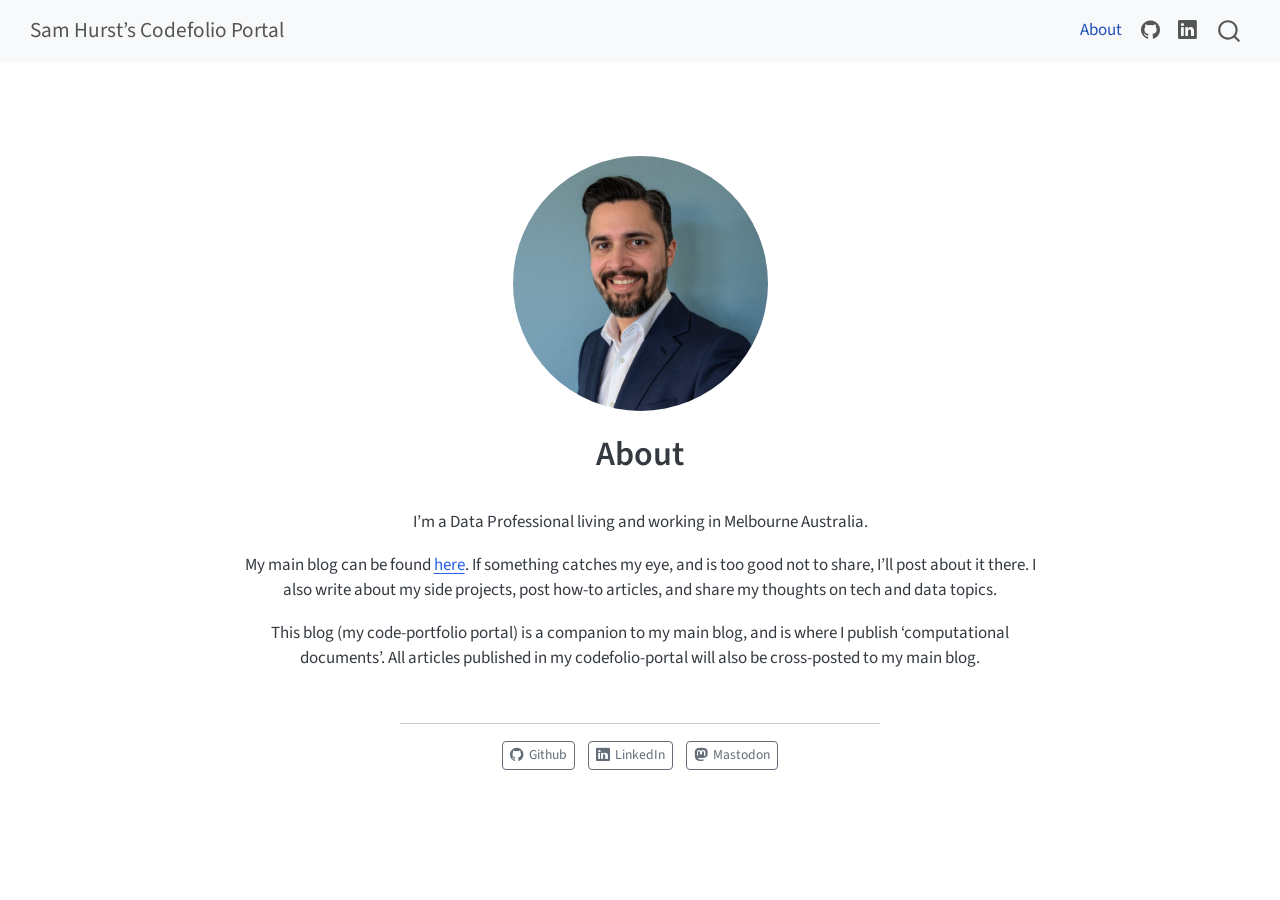
<file: docs/about.html>
<!DOCTYPE html>
<html xmlns="http://www.w3.org/1999/xhtml" lang="en" xml:lang="en"><head>

<meta charset="utf-8">
<meta name="generator" content="quarto-1.9.10">

<meta name="viewport" content="width=device-width, initial-scale=1.0, user-scalable=yes">


<title>About – Sam Hurst’s Codefolio Portal</title>
<style>
code{white-space: pre-wrap;}
span.smallcaps{font-variant: small-caps;}
div.columns{display: flex; gap: min(4vw, 1.5em);}
div.column{flex: auto; overflow-x: auto;}
div.hanging-indent{margin-left: 1.5em; text-indent: -1.5em;}
ul.task-list{list-style: none;}
ul.task-list li input[type="checkbox"] {
  width: 0.8em;
  margin: 0 0.8em 0.2em -1em; /* quarto-specific, see https://github.com/quarto-dev/quarto-cli/issues/4556 */ 
  vertical-align: middle;
}
</style>


<script src="site_libs/quarto-nav/quarto-nav.js"></script>
<script src="site_libs/quarto-nav/headroom.min.js"></script>
<script src="site_libs/clipboard/clipboard.min.js"></script>
<script src="site_libs/quarto-search/autocomplete.umd.js"></script>
<script src="site_libs/quarto-search/fuse.min.js"></script>
<script src="site_libs/quarto-search/quarto-search.js"></script>
<meta name="quarto:offset" content="./">
<script src="site_libs/quarto-html/quarto.js" type="module"></script>
<script src="site_libs/quarto-html/tabsets/tabsets.js" type="module"></script>
<script src="site_libs/quarto-html/axe/axe-check.js" type="module"></script>
<script src="site_libs/quarto-html/popper.min.js"></script>
<script src="site_libs/quarto-html/tippy.umd.min.js"></script>
<link href="site_libs/quarto-html/tippy.css" rel="stylesheet">
<link href="site_libs/quarto-html/quarto-syntax-highlighting-fbc9fa5c4eb84233a847a9c3a07af88a.css" rel="stylesheet" id="quarto-text-highlighting-styles">
<script src="site_libs/bootstrap/bootstrap.min.js"></script>
<link href="site_libs/bootstrap/bootstrap-icons.css" rel="stylesheet">
<link href="site_libs/bootstrap/bootstrap-9d8e8ae9e8b570547214f109968dc5bf.min.css" rel="stylesheet" append-hash="true" id="quarto-bootstrap" data-mode="light">
<script id="quarto-search-options" type="application/json">{
  "location": "navbar",
  "copy-button": false,
  "collapse-after": 3,
  "panel-placement": "end",
  "type": "overlay",
  "limit": 50,
  "keyboard-shortcut": [
    "f",
    "/",
    "s"
  ],
  "show-item-context": false,
  "language": {
    "search-no-results-text": "No results",
    "search-matching-documents-text": "matching documents",
    "search-copy-link-title": "Copy link to search",
    "search-hide-matches-text": "Hide additional matches",
    "search-more-match-text": "more match in this document",
    "search-more-matches-text": "more matches in this document",
    "search-clear-button-title": "Clear",
    "search-text-placeholder": "",
    "search-detached-cancel-button-title": "Cancel",
    "search-submit-button-title": "Submit",
    "search-label": "Search"
  }
}</script>


<link rel="stylesheet" href="styles.css">
<meta property="og:title" content="About – Sam Hurst’s Codefolio Portal">
<meta property="og:description" content="Sam Hurst’s Codefolio Portal">
<meta property="og:image" content="https://samuelrhurst.github.io/codefolio-portal/profile.jpg">
<meta property="og:site_name" content="Sam Hurst's Codefolio Portal">
</head>

<body class="nav-fixed fullcontent quarto-light">

<div id="quarto-search-results"></div>
  <header id="quarto-header" class="headroom fixed-top">
    <nav class="navbar navbar-expand-lg " data-bs-theme="dark">
      <div class="navbar-container container-fluid">
      <div class="navbar-brand-container mx-auto">
    <a class="navbar-brand" href="./index.html">
    <span class="navbar-title">Sam Hurst’s Codefolio Portal</span>
    </a>
  </div>
            <div id="quarto-search" class="" title="Search"></div>
          <button class="navbar-toggler" type="button" data-bs-toggle="collapse" data-bs-target="#navbarCollapse" aria-controls="navbarCollapse" role="menu" aria-expanded="false" aria-label="Toggle navigation" onclick="if (window.quartoToggleHeadroom) { window.quartoToggleHeadroom(); }">
  <span class="navbar-toggler-icon"></span>
</button>
          <div class="collapse navbar-collapse" id="navbarCollapse">
            <ul class="navbar-nav navbar-nav-scroll ms-auto">
  <li class="nav-item">
    <a class="nav-link active" href="./about.html" aria-current="page"> 
<span class="menu-text">About</span></a>
  </li>  
  <li class="nav-item compact">
    <a class="nav-link" href="https://github.com/samuelrhurst"> <i class="bi bi-github" role="img">
</i> 
<span class="menu-text"></span></a>
  </li>  
  <li class="nav-item compact">
    <a class="nav-link" href="https://www.linkedin.com/in/samuelrhurst/"> <i class="bi bi-linkedin" role="img">
</i> 
<span class="menu-text"></span></a>
  </li>  
</ul>
          </div> <!-- /navcollapse -->
            <div class="quarto-navbar-tools">
</div>
      </div> <!-- /container-fluid -->
    </nav>
</header>
<!-- content -->
<div id="quarto-content" class="quarto-container page-columns page-rows-contents page-layout-article page-navbar">
<!-- sidebar -->
<!-- margin-sidebar -->
    
<!-- main -->
<div class="quarto-about-jolla">
  <img src="profile.jpg" class="about-image
  round " style="height: 15em; width: 15em;">
 <header id="title-block-header" class="quarto-title-block default">
<div class="quarto-title">
<h1 class="title">About</h1>
</div>
<div class="quarto-title-meta">
  </div>
</header><main class="content" id="quarto-document-content">
<p>I’m a Data Professional living and working in Melbourne Australia.</p>
<p>My main blog can be found <a href="https://samuelrhurst.github.io/">here</a>. If something catches my eye, and is too good not to share, I’ll post about it there. I also write about my side projects, post how-to articles, and share my thoughts on tech and data topics.</p>
<p>This blog (my code-portfolio portal) is a companion to my main blog, and is where I publish ‘computational documents’. All articles published in my codefolio-portal will also be cross-posted to my main blog.</p>


</main> 
  <hr class="about-sep">
   <div class="about-links">
  <a href="https://github.com/samuelrhurst" class="about-link" rel="" target="">
    <i class="bi bi-github"></i>
     <span class="about-link-text">Github</span>
  </a>
  <a href="https://www.linkedin.com/in/samuelrhurst/" class="about-link" rel="" target="">
    <i class="bi bi-linkedin"></i>
     <span class="about-link-text">LinkedIn</span>
  </a>
  <a href="https://mastodon.social/@samhurst" class="about-link" rel="" target="">
    <i class="bi bi-mastodon"></i>
     <span class="about-link-text">Mastodon</span>
  </a>
</div>
</div>
 <!-- /main -->
<script id="quarto-html-after-body" type="application/javascript">
  window.document.addEventListener("DOMContentLoaded", function (event) {
    const isCodeAnnotation = (el) => {
      for (const clz of el.classList) {
        if (clz.startsWith('code-annotation-')) {                     
          return true;
        }
      }
      return false;
    }
    const onCopySuccess = function(e) {
      // button target
      const button = e.trigger;
      // don't keep focus
      button.blur();
      // flash "checked"
      button.classList.add('code-copy-button-checked');
      var currentTitle = button.getAttribute("title");
      button.setAttribute("title", "Copied!");
      let tooltip;
      if (window.bootstrap) {
        button.setAttribute("data-bs-toggle", "tooltip");
        button.setAttribute("data-bs-placement", "left");
        button.setAttribute("data-bs-title", "Copied!");
        tooltip = new bootstrap.Tooltip(button, 
          { trigger: "manual", 
            customClass: "code-copy-button-tooltip",
            offset: [0, -8]});
        tooltip.show();    
      }
      setTimeout(function() {
        if (tooltip) {
          tooltip.hide();
          button.removeAttribute("data-bs-title");
          button.removeAttribute("data-bs-toggle");
          button.removeAttribute("data-bs-placement");
        }
        button.setAttribute("title", currentTitle);
        button.classList.remove('code-copy-button-checked');
      }, 1000);
      // clear code selection
      e.clearSelection();
    }
    const getTextToCopy = function(trigger) {
      const outerScaffold = trigger.parentElement.cloneNode(true);
      const codeEl = outerScaffold.querySelector('code');
      for (const childEl of codeEl.children) {
        if (isCodeAnnotation(childEl)) {
          childEl.remove();
        }
      }
      return codeEl.innerText;
    }
    const clipboard = new window.ClipboardJS('.code-copy-button:not([data-in-quarto-modal])', {
      text: getTextToCopy
    });
    clipboard.on('success', onCopySuccess);
    if (window.document.getElementById('quarto-embedded-source-code-modal')) {
      const clipboardModal = new window.ClipboardJS('.code-copy-button[data-in-quarto-modal]', {
        text: getTextToCopy,
        container: window.document.getElementById('quarto-embedded-source-code-modal')
      });
      clipboardModal.on('success', onCopySuccess);
    }
      var localhostRegex = new RegExp(/^(?:http|https):\/\/localhost\:?[0-9]*\//);
      var mailtoRegex = new RegExp(/^mailto:/);
        var filterRegex = new RegExp("https:\/\/samuelrhurst\.github\.io\/codefolio-portal\/");
      var isInternal = (href) => {
          return filterRegex.test(href) || localhostRegex.test(href) || mailtoRegex.test(href);
      }
      // Inspect non-navigation links and adorn them if external
     var links = window.document.querySelectorAll('a[href]:not(.nav-link):not(.navbar-brand):not(.toc-action):not(.sidebar-link):not(.sidebar-item-toggle):not(.pagination-link):not(.no-external):not([aria-hidden]):not(.dropdown-item):not(.quarto-navigation-tool):not(.about-link)');
      for (var i=0; i<links.length; i++) {
        const link = links[i];
        if (!isInternal(link.href)) {
          // undo the damage that might have been done by quarto-nav.js in the case of
          // links that we want to consider external
          if (link.dataset.originalHref !== undefined) {
            link.href = link.dataset.originalHref;
          }
        }
      }
    function tippyHover(el, contentFn, onTriggerFn, onUntriggerFn) {
      const config = {
        allowHTML: true,
        maxWidth: 500,
        delay: 100,
        arrow: false,
        appendTo: function(el) {
            return el.parentElement;
        },
        interactive: true,
        interactiveBorder: 10,
        theme: 'quarto',
        placement: 'bottom-start',
      };
      if (contentFn) {
        config.content = contentFn;
      }
      if (onTriggerFn) {
        config.onTrigger = onTriggerFn;
      }
      if (onUntriggerFn) {
        config.onUntrigger = onUntriggerFn;
      }
      window.tippy(el, config); 
    }
    const noterefs = window.document.querySelectorAll('a[role="doc-noteref"]');
    for (var i=0; i<noterefs.length; i++) {
      const ref = noterefs[i];
      tippyHover(ref, function() {
        // use id or data attribute instead here
        let href = ref.getAttribute('data-footnote-href') || ref.getAttribute('href');
        try { href = new URL(href).hash; } catch {}
        const id = href.replace(/^#\/?/, "");
        const note = window.document.getElementById(id);
        if (note) {
          return note.innerHTML;
        } else {
          return "";
        }
      });
    }
    const xrefs = window.document.querySelectorAll('a.quarto-xref');
    const processXRef = (id, note) => {
      // Strip column container classes
      const stripColumnClz = (el) => {
        el.classList.remove("page-full", "page-columns");
        if (el.children) {
          for (const child of el.children) {
            stripColumnClz(child);
          }
        }
      }
      stripColumnClz(note)
      if (id === null || id.startsWith('sec-')) {
        // Special case sections, only their first couple elements
        const container = document.createElement("div");
        if (note.children && note.children.length > 2) {
          container.appendChild(note.children[0].cloneNode(true));
          for (let i = 1; i < note.children.length; i++) {
            const child = note.children[i];
            if (child.tagName === "P" && child.innerText === "") {
              continue;
            } else {
              container.appendChild(child.cloneNode(true));
              break;
            }
          }
          if (window.Quarto?.typesetMath) {
            window.Quarto.typesetMath(container);
          }
          return container.innerHTML
        } else {
          if (window.Quarto?.typesetMath) {
            window.Quarto.typesetMath(note);
          }
          return note.innerHTML;
        }
      } else {
        // Remove any anchor links if they are present
        const anchorLink = note.querySelector('a.anchorjs-link');
        if (anchorLink) {
          anchorLink.remove();
        }
        if (window.Quarto?.typesetMath) {
          window.Quarto.typesetMath(note);
        }
        if (note.classList.contains("callout")) {
          return note.outerHTML;
        } else {
          return note.innerHTML;
        }
      }
    }
    for (var i=0; i<xrefs.length; i++) {
      const xref = xrefs[i];
      tippyHover(xref, undefined, function(instance) {
        instance.disable();
        let url = xref.getAttribute('href');
        let hash = undefined; 
        if (url.startsWith('#')) {
          hash = url;
        } else {
          try { hash = new URL(url).hash; } catch {}
        }
        if (hash) {
          const id = hash.replace(/^#\/?/, "");
          const note = window.document.getElementById(id);
          if (note !== null) {
            try {
              const html = processXRef(id, note.cloneNode(true));
              instance.setContent(html);
            } finally {
              instance.enable();
              instance.show();
            }
          } else {
            // See if we can fetch this
            fetch(url.split('#')[0])
            .then(res => res.text())
            .then(html => {
              const parser = new DOMParser();
              const htmlDoc = parser.parseFromString(html, "text/html");
              const note = htmlDoc.getElementById(id);
              if (note !== null) {
                const html = processXRef(id, note);
                instance.setContent(html);
              } 
            }).finally(() => {
              instance.enable();
              instance.show();
            });
          }
        } else {
          // See if we can fetch a full url (with no hash to target)
          // This is a special case and we should probably do some content thinning / targeting
          fetch(url)
          .then(res => res.text())
          .then(html => {
            const parser = new DOMParser();
            const htmlDoc = parser.parseFromString(html, "text/html");
            const note = htmlDoc.querySelector('main.content');
            if (note !== null) {
              // This should only happen for chapter cross references
              // (since there is no id in the URL)
              // remove the first header
              if (note.children.length > 0 && note.children[0].tagName === "HEADER") {
                note.children[0].remove();
              }
              const html = processXRef(null, note);
              instance.setContent(html);
            } 
          }).finally(() => {
            instance.enable();
            instance.show();
          });
        }
      }, function(instance) {
      });
    }
        let selectedAnnoteEl;
        const selectorForAnnotation = ( cell, annotation) => {
          let cellAttr = 'data-code-cell="' + cell + '"';
          let lineAttr = 'data-code-annotation="' +  annotation + '"';
          const selector = 'span[' + cellAttr + '][' + lineAttr + ']';
          return selector;
        }
        const selectCodeLines = (annoteEl) => {
          const doc = window.document;
          const targetCell = annoteEl.getAttribute("data-target-cell");
          const targetAnnotation = annoteEl.getAttribute("data-target-annotation");
          const annoteSpan = window.document.querySelector(selectorForAnnotation(targetCell, targetAnnotation));
          const lines = annoteSpan.getAttribute("data-code-lines").split(",");
          const lineIds = lines.map((line) => {
            return targetCell + "-" + line;
          })
          let top = null;
          let height = null;
          let parent = null;
          if (lineIds.length > 0) {
              //compute the position of the single el (top and bottom and make a div)
              const el = window.document.getElementById(lineIds[0]);
              top = el.offsetTop;
              height = el.offsetHeight;
              parent = el.parentElement.parentElement;
            if (lineIds.length > 1) {
              const lastEl = window.document.getElementById(lineIds[lineIds.length - 1]);
              const bottom = lastEl.offsetTop + lastEl.offsetHeight;
              height = bottom - top;
            }
            if (top !== null && height !== null && parent !== null) {
              // cook up a div (if necessary) and position it 
              let div = window.document.getElementById("code-annotation-line-highlight");
              if (div === null) {
                div = window.document.createElement("div");
                div.setAttribute("id", "code-annotation-line-highlight");
                div.style.position = 'absolute';
                parent.appendChild(div);
              }
              div.style.top = top - 2 + "px";
              div.style.height = height + 4 + "px";
              div.style.left = 0;
              let gutterDiv = window.document.getElementById("code-annotation-line-highlight-gutter");
              if (gutterDiv === null) {
                gutterDiv = window.document.createElement("div");
                gutterDiv.setAttribute("id", "code-annotation-line-highlight-gutter");
                gutterDiv.style.position = 'absolute';
                const codeCell = window.document.getElementById(targetCell);
                const gutter = codeCell.querySelector('.code-annotation-gutter');
                gutter.appendChild(gutterDiv);
              }
              gutterDiv.style.top = top - 2 + "px";
              gutterDiv.style.height = height + 4 + "px";
            }
            selectedAnnoteEl = annoteEl;
          }
        };
        const unselectCodeLines = () => {
          const elementsIds = ["code-annotation-line-highlight", "code-annotation-line-highlight-gutter"];
          elementsIds.forEach((elId) => {
            const div = window.document.getElementById(elId);
            if (div) {
              div.remove();
            }
          });
          selectedAnnoteEl = undefined;
        };
          // Handle positioning of the toggle
      window.addEventListener(
        "resize",
        throttle(() => {
          elRect = undefined;
          if (selectedAnnoteEl) {
            selectCodeLines(selectedAnnoteEl);
          }
        }, 10)
      );
      function throttle(fn, ms) {
      let throttle = false;
      let timer;
        return (...args) => {
          if(!throttle) { // first call gets through
              fn.apply(this, args);
              throttle = true;
          } else { // all the others get throttled
              if(timer) clearTimeout(timer); // cancel #2
              timer = setTimeout(() => {
                fn.apply(this, args);
                timer = throttle = false;
              }, ms);
          }
        };
      }
        // Attach click handler to the DT
        const annoteDls = window.document.querySelectorAll('dt[data-target-cell]');
        for (const annoteDlNode of annoteDls) {
          annoteDlNode.addEventListener('click', (event) => {
            const clickedEl = event.target;
            if (clickedEl !== selectedAnnoteEl) {
              unselectCodeLines();
              const activeEl = window.document.querySelector('dt[data-target-cell].code-annotation-active');
              if (activeEl) {
                activeEl.classList.remove('code-annotation-active');
              }
              selectCodeLines(clickedEl);
              clickedEl.classList.add('code-annotation-active');
            } else {
              // Unselect the line
              unselectCodeLines();
              clickedEl.classList.remove('code-annotation-active');
            }
          });
        }
    const findCites = (el) => {
      const parentEl = el.parentElement;
      if (parentEl) {
        const cites = parentEl.dataset.cites;
        if (cites) {
          return {
            el,
            cites: cites.split(' ')
          };
        } else {
          return findCites(el.parentElement)
        }
      } else {
        return undefined;
      }
    };
    var bibliorefs = window.document.querySelectorAll('a[role="doc-biblioref"]');
    for (var i=0; i<bibliorefs.length; i++) {
      const ref = bibliorefs[i];
      const citeInfo = findCites(ref);
      if (citeInfo) {
        tippyHover(citeInfo.el, function() {
          var popup = window.document.createElement('div');
          citeInfo.cites.forEach(function(cite) {
            var citeDiv = window.document.createElement('div');
            citeDiv.classList.add('hanging-indent');
            citeDiv.classList.add('csl-entry');
            var biblioDiv = window.document.getElementById('ref-' + cite);
            if (biblioDiv) {
              citeDiv.innerHTML = biblioDiv.innerHTML;
            }
            popup.appendChild(citeDiv);
          });
          return popup.innerHTML;
        });
      }
    }
  });
  </script>
</div> <!-- /content -->




</body></html>
</file>
<file: docs/site_libs/quarto-html/tippy.css>
.tippy-box[data-animation=fade][data-state=hidden]{opacity:0}[data-tippy-root]{max-width:calc(100vw - 10px)}.tippy-box{position:relative;background-color:#333;color:#fff;border-radius:4px;font-size:14px;line-height:1.4;white-space:normal;outline:0;transition-property:transform,visibility,opacity}.tippy-box[data-placement^=top]>.tippy-arrow{bottom:0}.tippy-box[data-placement^=top]>.tippy-arrow:before{bottom:-7px;left:0;border-width:8px 8px 0;border-top-color:initial;transform-origin:center top}.tippy-box[data-placement^=bottom]>.tippy-arrow{top:0}.tippy-box[data-placement^=bottom]>.tippy-arrow:before{top:-7px;left:0;border-width:0 8px 8px;border-bottom-color:initial;transform-origin:center bottom}.tippy-box[data-placement^=left]>.tippy-arrow{right:0}.tippy-box[data-placement^=left]>.tippy-arrow:before{border-width:8px 0 8px 8px;border-left-color:initial;right:-7px;transform-origin:center left}.tippy-box[data-placement^=right]>.tippy-arrow{left:0}.tippy-box[data-placement^=right]>.tippy-arrow:before{left:-7px;border-width:8px 8px 8px 0;border-right-color:initial;transform-origin:center right}.tippy-box[data-inertia][data-state=visible]{transition-timing-function:cubic-bezier(.54,1.5,.38,1.11)}.tippy-arrow{width:16px;height:16px;color:#333}.tippy-arrow:before{content:"";position:absolute;border-color:transparent;border-style:solid}.tippy-content{position:relative;padding:5px 9px;z-index:1}
</file>
<file: docs/site_libs/quarto-html/quarto-syntax-highlighting-fbc9fa5c4eb84233a847a9c3a07af88a.css>
/* quarto syntax highlight colors */
:root {
  --quarto-hl-ot-color: #003B4F;
  --quarto-hl-at-color: #657422;
  --quarto-hl-ss-color: #20794D;
  --quarto-hl-an-color: #5E5E5E;
  --quarto-hl-fu-color: #4758AB;
  --quarto-hl-st-color: #20794D;
  --quarto-hl-cf-color: #003B4F;
  --quarto-hl-op-color: #5E5E5E;
  --quarto-hl-er-color: #AD0000;
  --quarto-hl-bn-color: #AD0000;
  --quarto-hl-al-color: #AD0000;
  --quarto-hl-va-color: #111111;
  --quarto-hl-bu-color: inherit;
  --quarto-hl-ex-color: inherit;
  --quarto-hl-pp-color: #AD0000;
  --quarto-hl-in-color: #5E5E5E;
  --quarto-hl-vs-color: #20794D;
  --quarto-hl-wa-color: #5E5E5E;
  --quarto-hl-do-color: #5E5E5E;
  --quarto-hl-im-color: #00769E;
  --quarto-hl-ch-color: #20794D;
  --quarto-hl-dt-color: #AD0000;
  --quarto-hl-fl-color: #AD0000;
  --quarto-hl-co-color: #5E5E5E;
  --quarto-hl-cv-color: #5E5E5E;
  --quarto-hl-cn-color: #8f5902;
  --quarto-hl-sc-color: #5E5E5E;
  --quarto-hl-dv-color: #AD0000;
  --quarto-hl-kw-color: #003B4F;
}

/* other quarto variables */
:root {
  --quarto-font-monospace: SFMono-Regular, Menlo, Monaco, Consolas, "Liberation Mono", "Courier New", monospace;
}

/* syntax highlight based on Pandoc's rules */
pre > code.sourceCode > span {
  color: #003B4F;
}

code.sourceCode > span {
  color: #003B4F;
}

div.sourceCode,
div.sourceCode pre.sourceCode {
  color: #003B4F;
}

/* Normal */
code span {
  color: #003B4F;
}

/* Alert */
code span.al {
  color: #AD0000;
  font-style: inherit;
}

/* Annotation */
code span.an {
  color: #5E5E5E;
  font-style: inherit;
}

/* Attribute */
code span.at {
  color: #657422;
  font-style: inherit;
}

/* BaseN */
code span.bn {
  color: #AD0000;
  font-style: inherit;
}

/* BuiltIn */
code span.bu {
  font-style: inherit;
}

/* ControlFlow */
code span.cf {
  color: #003B4F;
  font-weight: bold;
  font-style: inherit;
}

/* Char */
code span.ch {
  color: #20794D;
  font-style: inherit;
}

/* Constant */
code span.cn {
  color: #8f5902;
  font-style: inherit;
}

/* Comment */
code span.co {
  color: #5E5E5E;
  font-style: inherit;
}

/* CommentVar */
code span.cv {
  color: #5E5E5E;
  font-style: italic;
}

/* Documentation */
code span.do {
  color: #5E5E5E;
  font-style: italic;
}

/* DataType */
code span.dt {
  color: #AD0000;
  font-style: inherit;
}

/* DecVal */
code span.dv {
  color: #AD0000;
  font-style: inherit;
}

/* Error */
code span.er {
  color: #AD0000;
  font-style: inherit;
}

/* Extension */
code span.ex {
  font-style: inherit;
}

/* Float */
code span.fl {
  color: #AD0000;
  font-style: inherit;
}

/* Function */
code span.fu {
  color: #4758AB;
  font-style: inherit;
}

/* Import */
code span.im {
  color: #00769E;
  font-style: inherit;
}

/* Information */
code span.in {
  color: #5E5E5E;
  font-style: inherit;
}

/* Keyword */
code span.kw {
  color: #003B4F;
  font-weight: bold;
  font-style: inherit;
}

/* Operator */
code span.op {
  color: #5E5E5E;
  font-style: inherit;
}

/* Other */
code span.ot {
  color: #003B4F;
  font-style: inherit;
}

/* Preprocessor */
code span.pp {
  color: #AD0000;
  font-style: inherit;
}

/* SpecialChar */
code span.sc {
  color: #5E5E5E;
  font-style: inherit;
}

/* SpecialString */
code span.ss {
  color: #20794D;
  font-style: inherit;
}

/* String */
code span.st {
  color: #20794D;
  font-style: inherit;
}

/* Variable */
code span.va {
  color: #111111;
  font-style: inherit;
}

/* VerbatimString */
code span.vs {
  color: #20794D;
  font-style: inherit;
}

/* Warning */
code span.wa {
  color: #5E5E5E;
  font-style: italic;
}

.prevent-inlining {
  content: "</";
}

/*# sourceMappingURL=e9b49fa030b770ff799ab68e64e40b74.css.map */
</file>
<file: docs/styles.css>
/* css styles */
</file>
